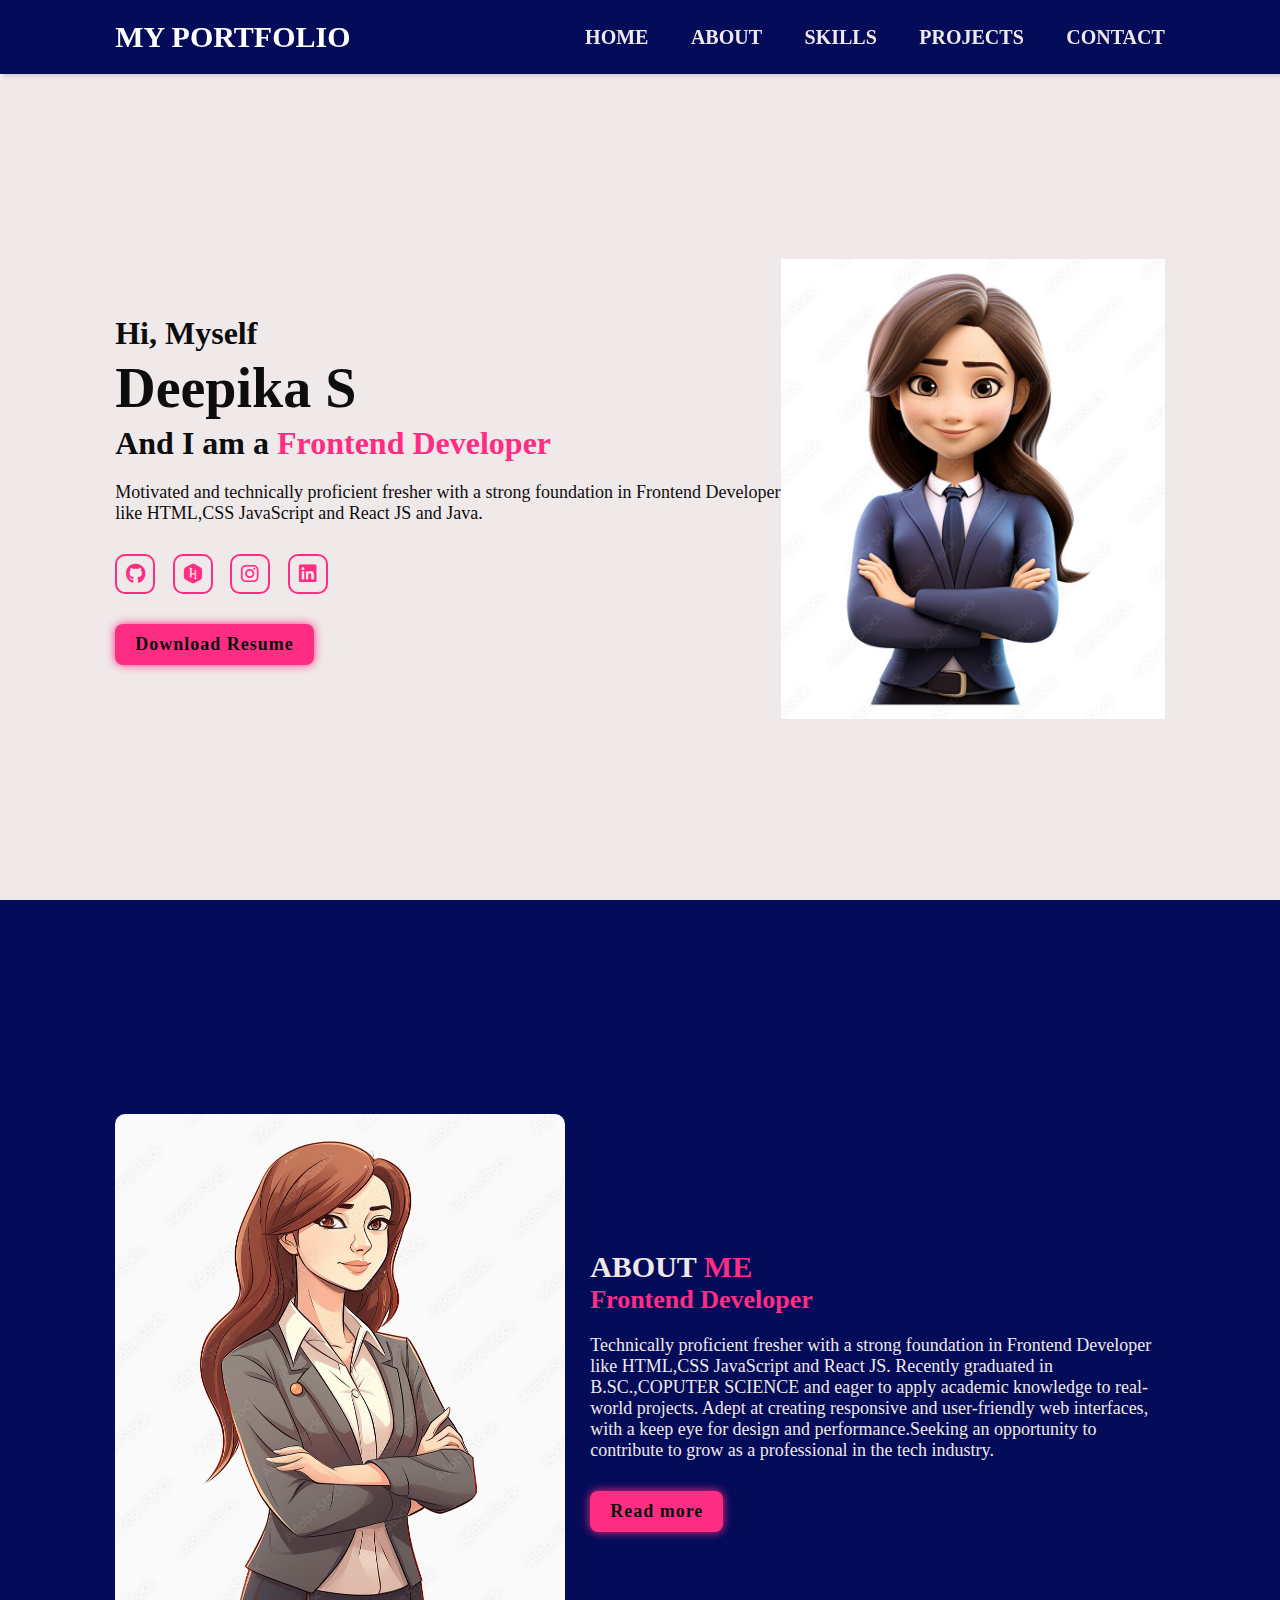
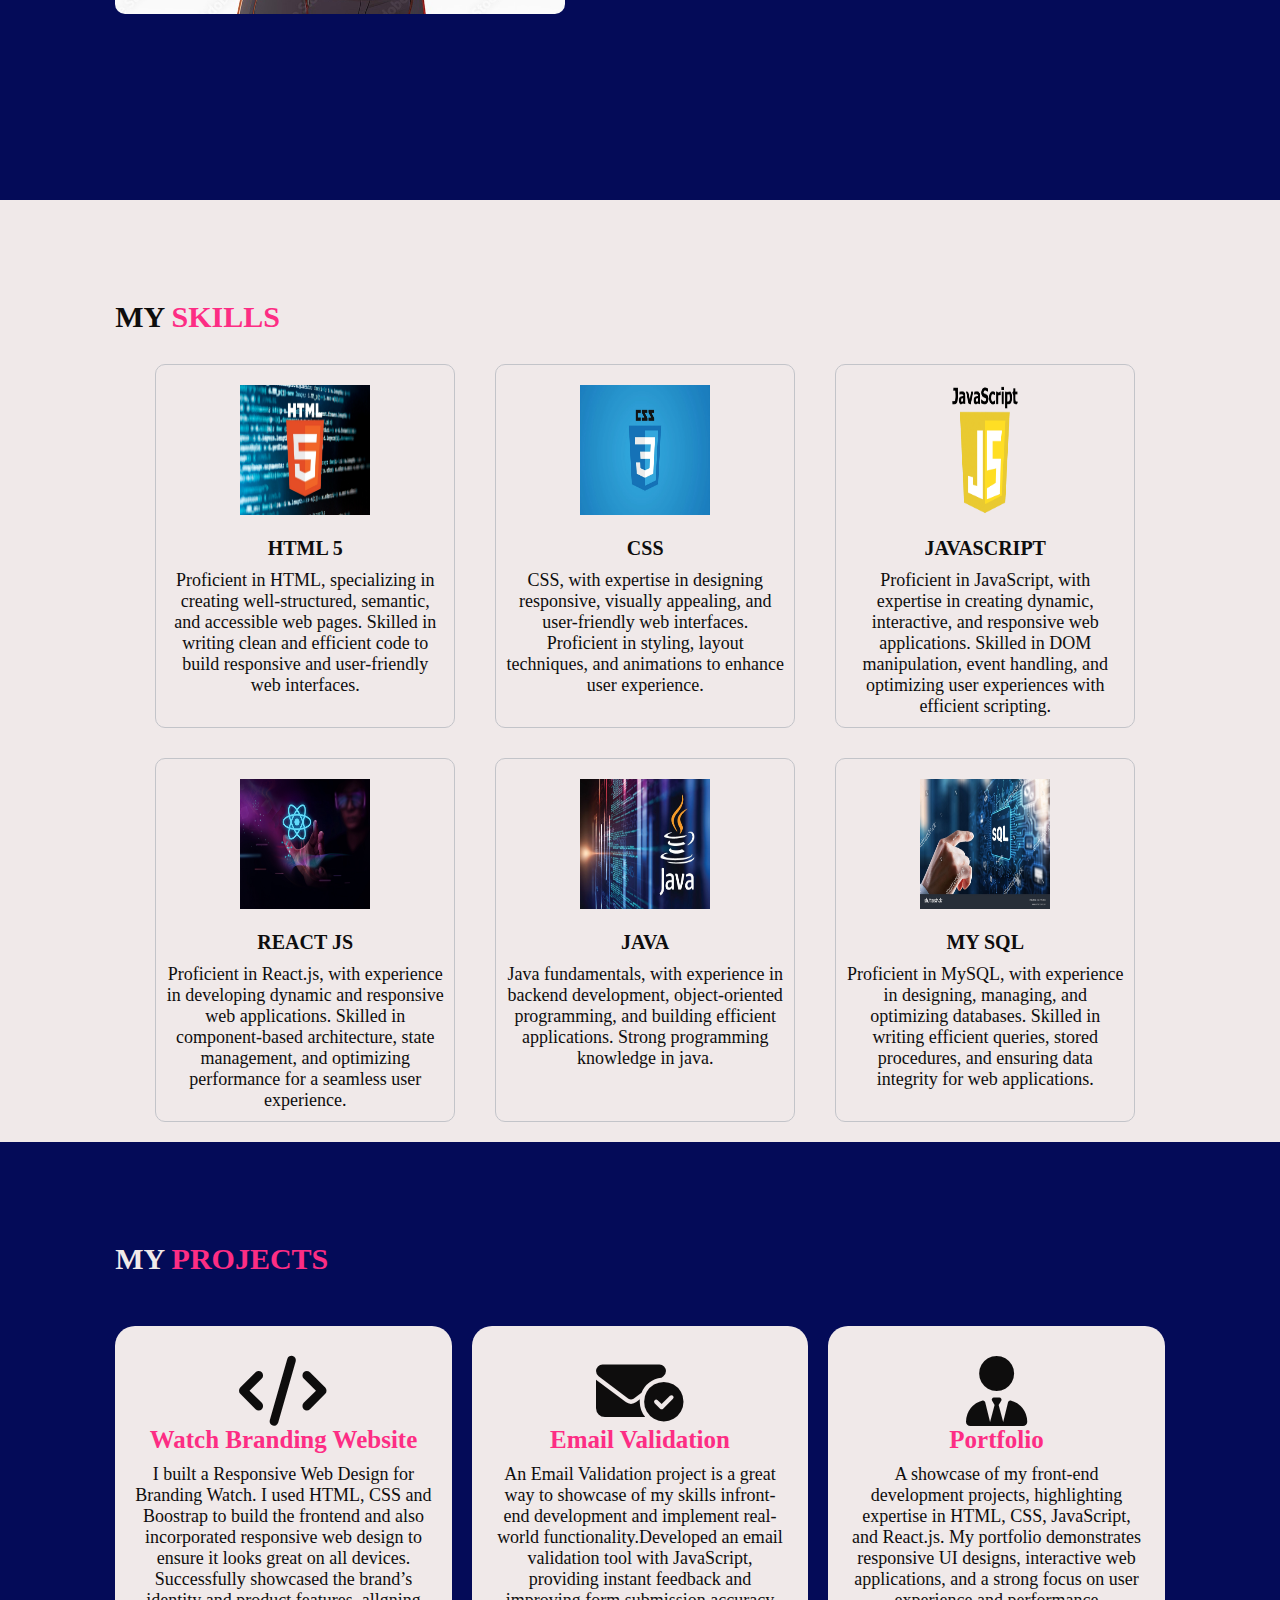
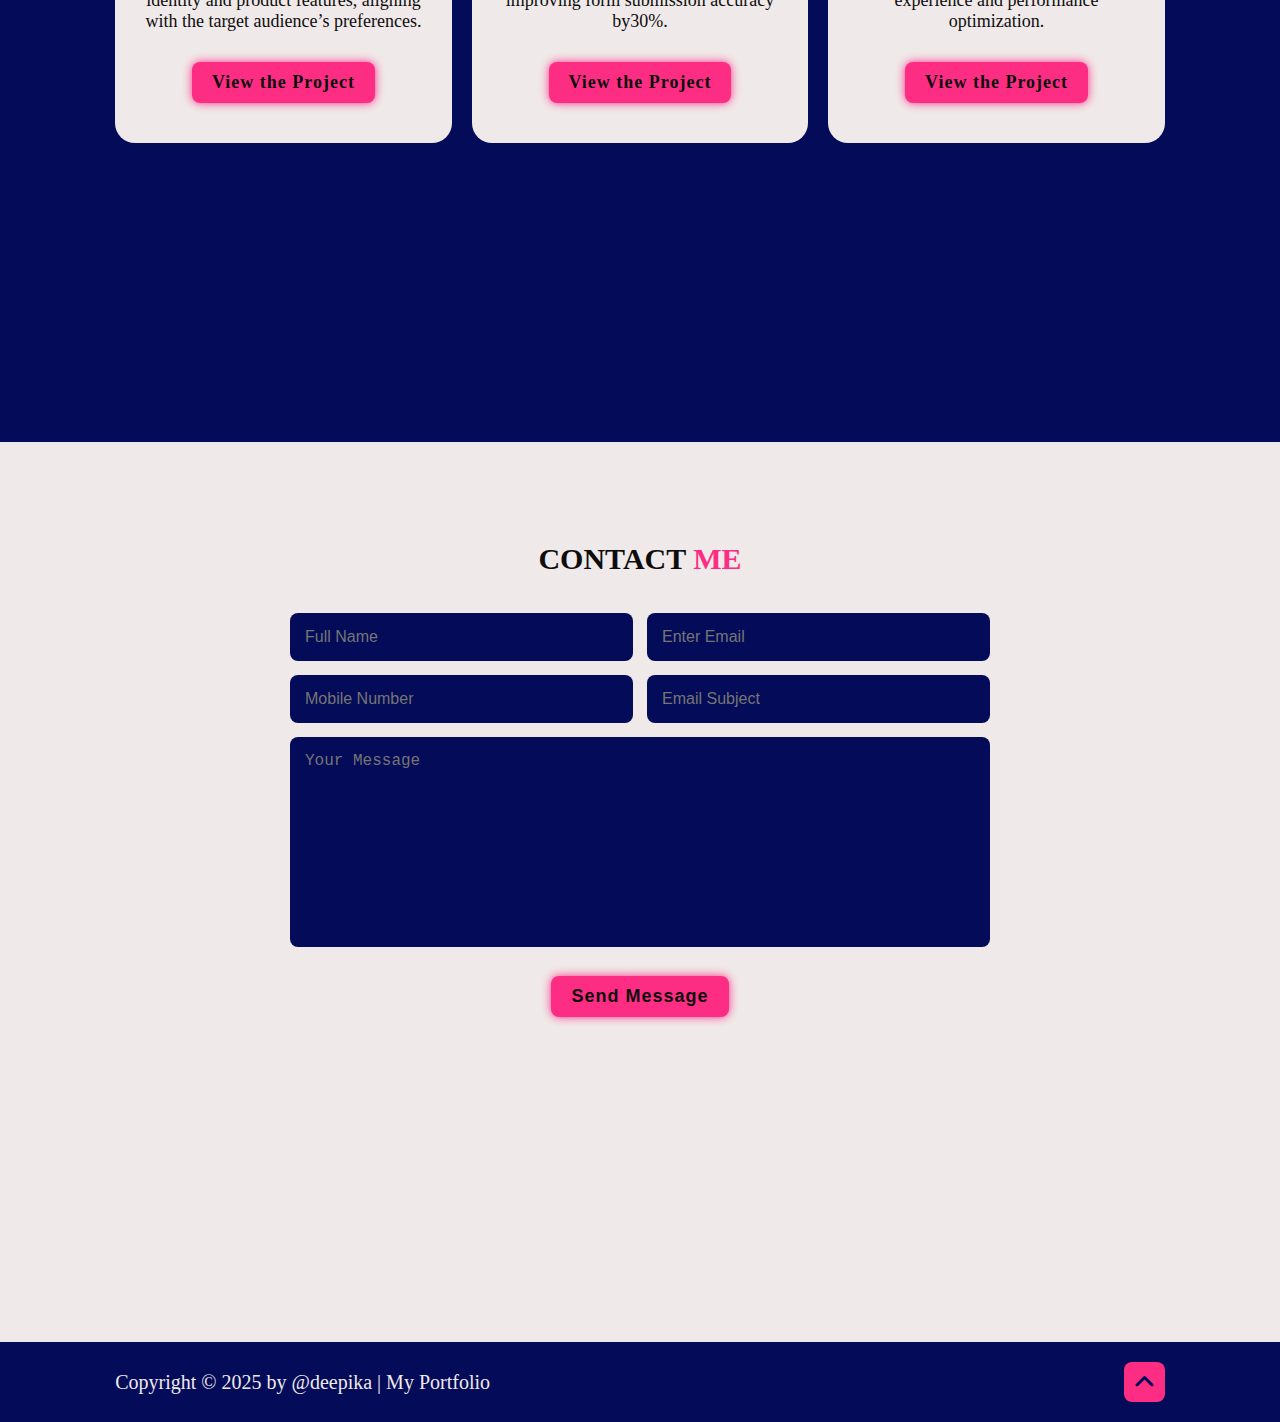
<file: index.html>
<!DOCTYPE html>
<html lang="en">

<head>
    <meta charset="UTF-8">
    <meta name="viewport" content="width=device-width, initial-scale=1.0">
    <link rel="stylesheet" href="https://cdnjs.cloudflare.com/ajax/libs/font-awesome/6.7.2/css/all.min.css"
        integrity="sha512-Evv84Mr4kqVGRNSgIGL/F/aIDqQb7xQ2vcrdIwxfjThSH8CSR7PBEakCr51Ck+w+/U6swU2Im1vVX0SVk9ABhg=="
        crossorigin="anonymous" referrerpolicy="no-referrer" />
    <title>MY PORTFOLIO</title>
    <link rel="stylesheet" href="style.css">
</head>

<body>
    <!-- HEADER -->
    <header class="header">
        <a href="#" class="logo">MY  PORTFOLIO</a>
        <div id="nav-id">
        <i class="fa-solid fa-bars" id="menu-icon" onclick="myFunction()"></i>
        <nav class="navbar" id="links">
            <a href="#home" class="active">HOME</a>
            <a href="#about">ABOUT</a>
            <a href="#skills">SKILLS</a>
            <a href="#projects">PROJECTS</a>
            <a href="#contact">CONTACT</a>
        </nav>
    </div>
    </header>

    <!-- HOME -->
    <section class="home" id="home">
        <div class="content">
            <h3 class="h3">Hi, Myself</h3>
            <h1>Deepika S</h1>
            <h3>And I am a <span>Frontend Developer</span></h3>
            <p>Motivated and technically proficient fresher with a strong foundation in Frontend Developer
                 like HTML,CSS JavaScript and React JS and Java.</p>
            <div class="social-media">
                <a href="https://github.com/DEEPIKA200315"><i class="fa-brands fa-github"></i></a>
                <a href="https://www.hackerrank.com/certificates/f82fffb9919e"><i class="fa-brands fa-hackerrank"></i></a>
                <a href="https://www.instagram.com/dpka737/"><i class="fa-brands fa-instagram"></i></a>
                <a href="https://www.linkedin.com/in/deepika-deepika-752648297"><i class="fa-brands fa-linkedin"></i></a>
            </div>
            <a href="DEEPIKA S-B.Sc(CS)-2024-Fronend Developer-CGPA-8.6 (2).pdf" download class="btn">Download Resume</a>
        </div>
        <div class="home-img">
            <img src="img/img1.jpg" alt="image">
        </div>
    </section>
    <!-- ABOUT -->
    <section class="about" id="about">
        <div class="about-img">
            <img src="/img/img2.jpg" width="450px" height="500px" alt="image">
        </div>
        <div class="about-content">
            <h2 class="heading">ABOUT <span>ME</span></h2>
            <h3>Frontend Developer</h3>
            <p>Technically proficient fresher with a strong foundation in Frontend Developer 
                like HTML,CSS JavaScript and React JS. Recently graduated in B.SC.,COPUTER SCIENCE and eager to apply academic
                 knowledge to real-world projects. Adept at creating responsive and user-friendly web interfaces, 
                 with a keep eye for design and performance.Seeking an opportunity to contribute to grow as a professional in the tech industry.</p>
            <a href="#" class="btn">Read more</a>
        </div>
    </section>

    <!-- SKILLS -->
    <section class="skills" id="skills">
        <h1>MY <span>SKILLS</span></h1>
        <div class="skils-content">
           <div class="card">
            <img src="img/html.jpg" width="150px" height="150px" alt="html">
            <h3>HTML 5</h3>
            <p>Proficient in HTML, specializing in creating well-structured, semantic, and accessible web pages. Skilled in writing 
                clean and efficient code to build responsive and user-friendly web interfaces.</p>
           </div>
           <div class="card">
            <img src="img/css.png" width="150px" height="150px" alt="css">
            <h3>CSS</h3>
            <p>CSS, with expertise in designing responsive, visually appealing, and user-friendly web interfaces. Proficient in styling, layout techniques, and animations to enhance user experience.</p>
           </div>
           <div class="card">
            <img src="img/js.png" width="150px" height="150px" alt="js">
            <h3>JAVASCRIPT</h3>
            <p>Proficient in JavaScript, with expertise in creating dynamic, interactive, and responsive web applications.
                 Skilled in DOM manipulation, event handling, and optimizing user experiences with efficient scripting.</p>
           </div>
        </div>
        <div class="skils-content">
           <div class="card">
            <img src="img/react.jpg" width="150px" height="150px" alt="react">
            <h3>REACT JS</h3>
            <p>Proficient in React.js, with experience in developing dynamic and responsive web applications. Skilled in component-based architecture, state management, 
                and optimizing performance for a seamless user experience.</p>
           </div>
           <div class="card">
            <img src="img/java.jpg" width="150px" height="150px" alt="java">
            <h3>JAVA</h3>
            <p> Java fundamentals, with experience in backend development, object-oriented programming, and building efficient 
                applications. Strong programming knowledge in java. </p>
           </div>
           <div class="card">
            <img src="img/sql.jpg" width="150px" height="150px" alt="sql">
            <h3>MY SQL</h3>
            <p>Proficient in MySQL, with experience in designing, managing, and optimizing databases. Skilled in
                 writing efficient queries, stored procedures, and ensuring data integrity for web applications.</p>
           </div>
        </div>
           
       
    </section>

    <!-- PROJECTS -->
    <section class="projects" id="projects">
        <h2>MY <span>PROJECTS</span></h2>
        <div class="projects-content">
            <div class="projects-box">
                <i class="fa-solid fa-code"></i>
                <h3>Watch Branding Website</h3>
                <p>I built a Responsive Web Design for Branding Watch. I used HTML, CSS and Boostrap 
                    to build the frontend and also incorporated responsive  web design to 
                    ensure it looks great on all devices. Successfully showcased the brand’s identity and 
                    product features, allgning with the target audience’s preferences.
                    </p>
                <a href="https://deepika200315.github.io/javascript-projects/portfolio/" class="btn">View the
                    Project</a>
            </div>
            <div class="projects-box">
                <i class="fa-solid fa-envelope-circle-check"></i>
                <h3>Email Validation</h3>
                <p>An Email Validation project is a great way to showcase of my skills infront-end development 
                    and implement real-world functionality.Developed an email validation tool with 
                    JavaScript, providing instant feedback and improving form submission accuracy by30%. </p>
                <a href="https://deepika200315.github.io/Email-Validation/Email-Validation/" class="btn">View the
                    Project</a>
            </div>
            <div class="projects-box">
                <i class="fa-solid fa-user-tie"></i>
                <h3>Portfolio</h3>
                <p>A showcase of my front-end development projects, highlighting expertise in HTML, CSS, JavaScript, and React.js. My portfolio demonstrates responsive UI designs,
                     interactive web applications, and a strong focus on user experience and performance optimization.</p>
                <a href="#" class="btn">View the Project</a>
            </div>
        </div>
    </section>

    <!-- CONTACT -->
    <section class="contact" id="contact">
        <h2 class="heading">CONTACT <span>ME</span></h2>
        <form action="#">
            <div class="input-box">
                <input type="text" placeholder="Full Name">
                <input type="email" placeholder="Enter Email">
            </div>
            <div class="input-box">
                <input type="number" placeholder="Mobile Number">
                <input type="email" placeholder="Email Subject">
            </div>
            <textarea name="" id="" cols="30" rows="10" placeholder="Your Message"></textarea>
            <input type="submit" value="Send Message" class="btn">
        </form>
    </section>
    <!-- FOOTER -->
    <footer class="footer" id="footer">
        <div class="footer-content">
            <p>Copyright &copy; 2025 by @deepika | My Portfolio</p>
        </div>
        <div class="footer-iconTop">
            <a href="#home"><i class="fa-solid fa-angle-up"></i></a>
        </div>
    </footer>
    <script src="javascript.js"></script>
</body>

</html>
</file>
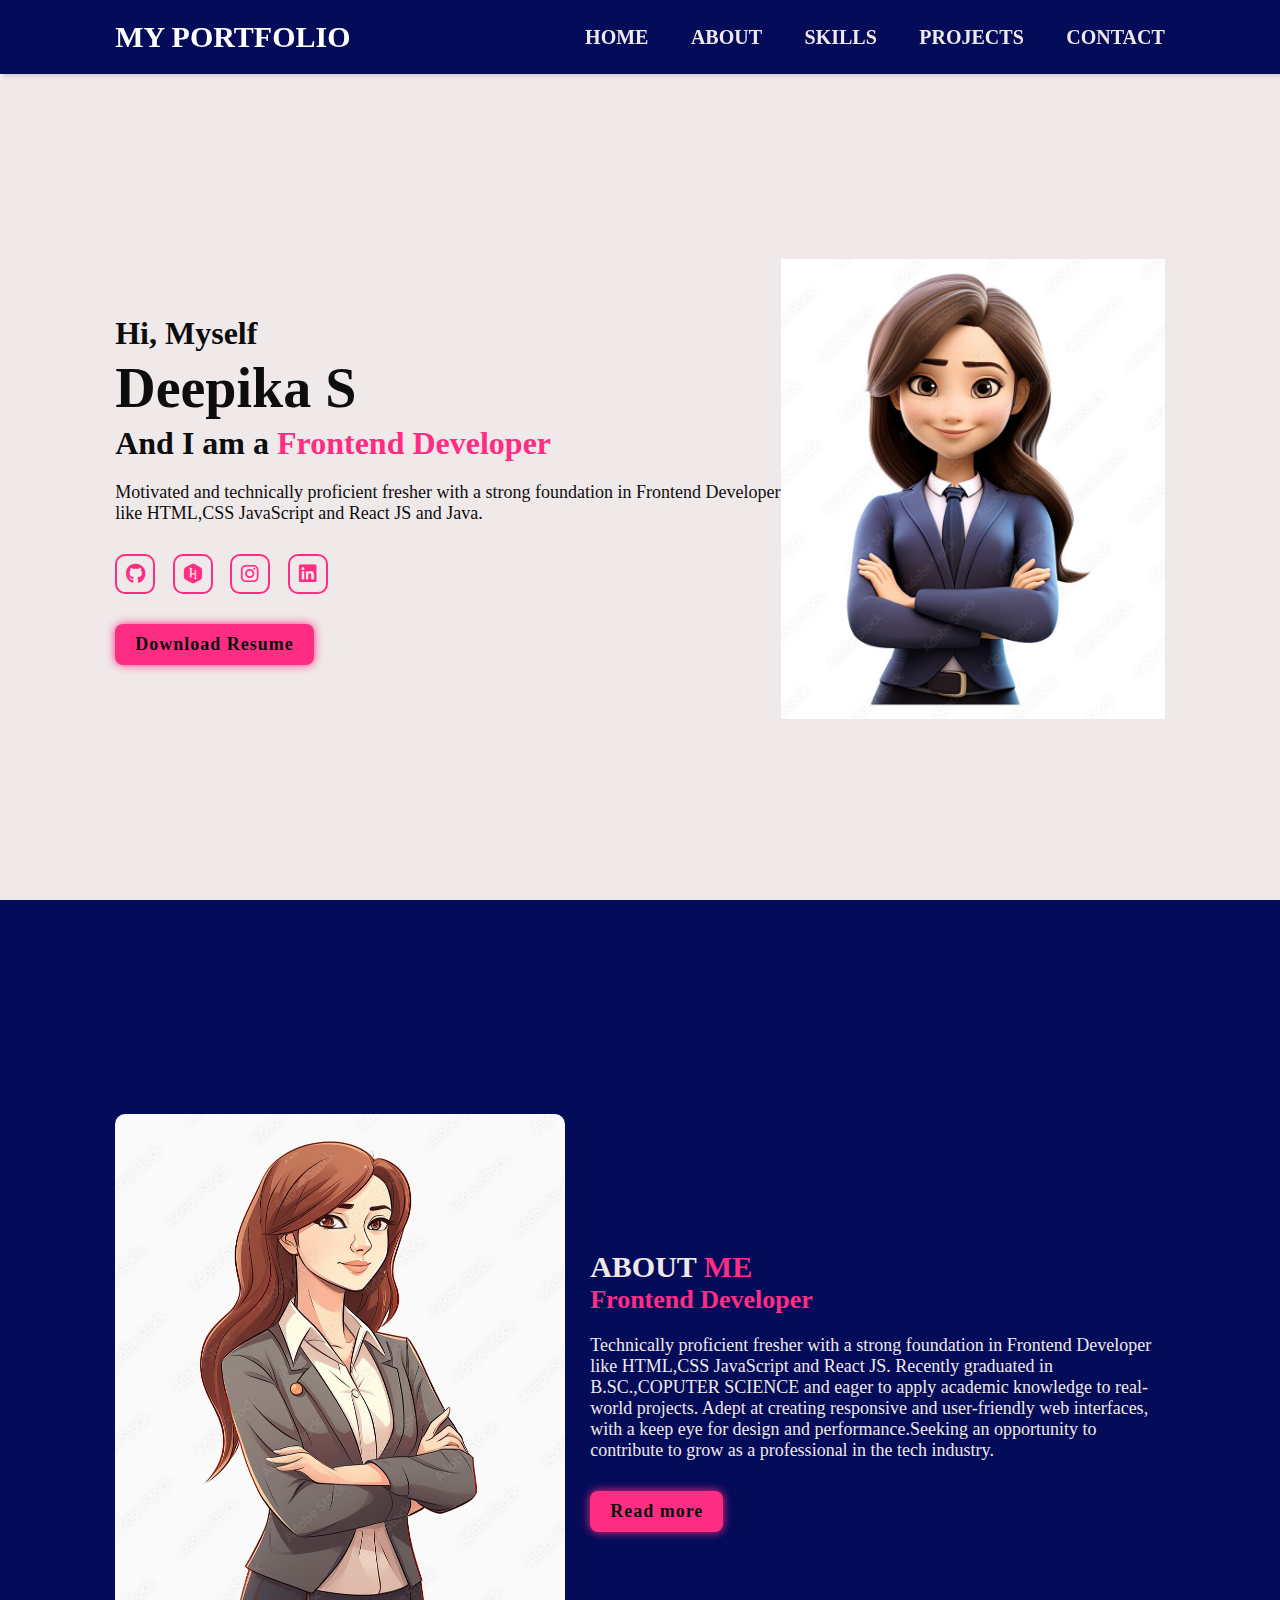
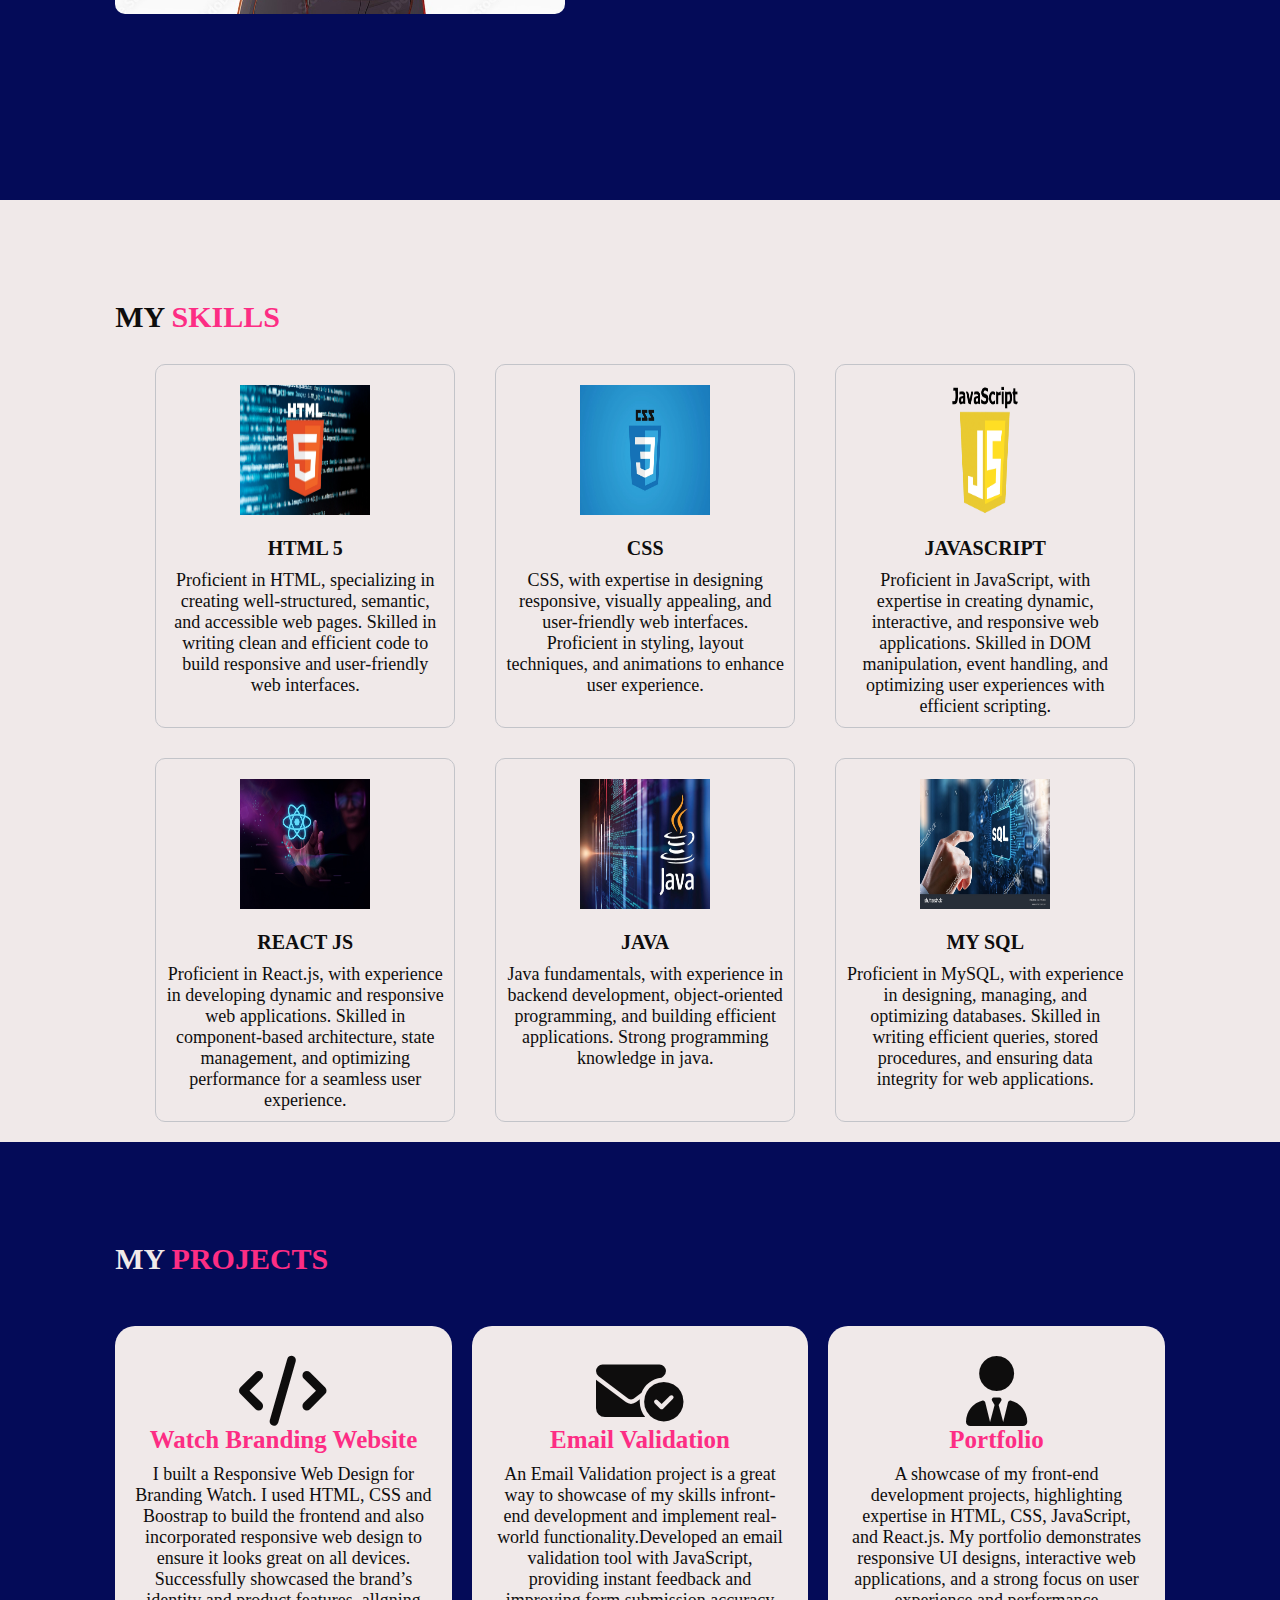
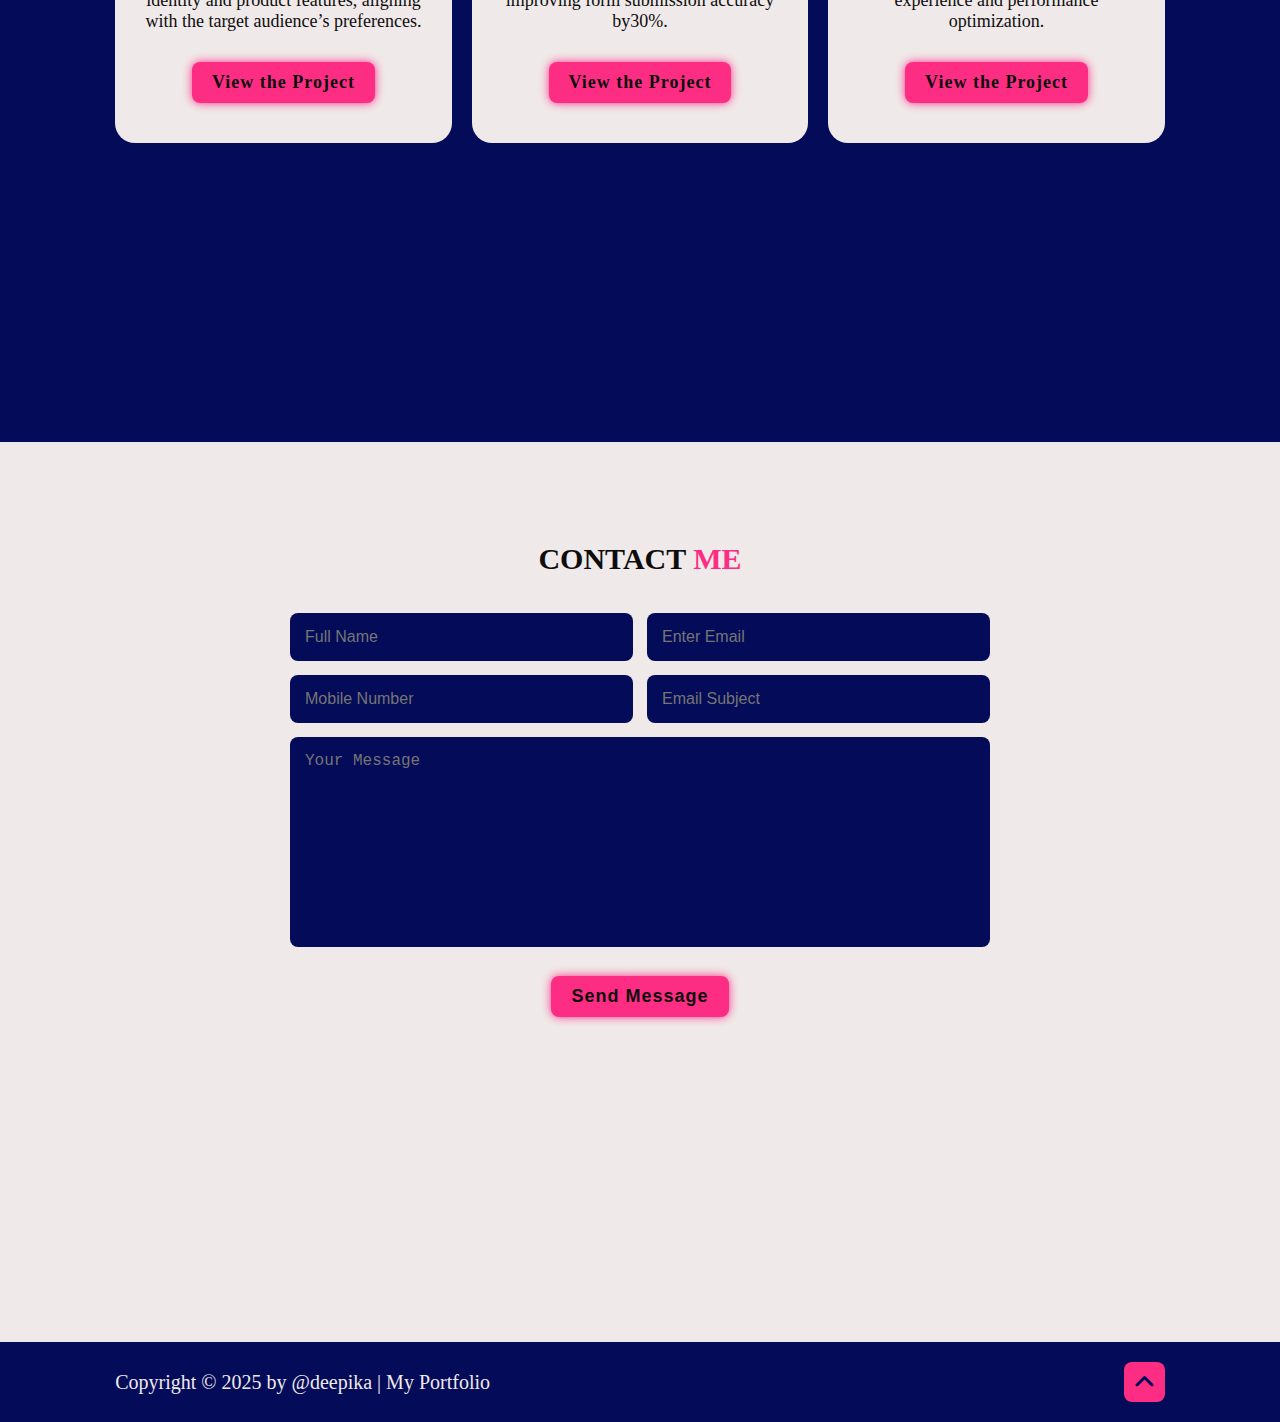
<file: PORTFOLIO/index.html>
<!DOCTYPE html>
<html lang="en">

<head>
    <meta charset="UTF-8">
    <meta name="viewport" content="width=device-width, initial-scale=1.0">
    <link rel="stylesheet" href="https://cdnjs.cloudflare.com/ajax/libs/font-awesome/6.7.2/css/all.min.css"
        integrity="sha512-Evv84Mr4kqVGRNSgIGL/F/aIDqQb7xQ2vcrdIwxfjThSH8CSR7PBEakCr51Ck+w+/U6swU2Im1vVX0SVk9ABhg=="
        crossorigin="anonymous" referrerpolicy="no-referrer" />
    <title>MY PORTFOLIO</title>
    <link rel="stylesheet" href="style.css">
</head>

<body>
    <!-- HEADER -->
    <header class="header">
        <a href="#" class="logo">MY  PORTFOLIO</a>
        <div id="nav-id">
        <i class="fa-solid fa-bars" id="menu-icon" onclick="myFunction()"></i>
        <nav class="navbar" id="links">
            <a href="#home" class="active">HOME</a>
            <a href="#about">ABOUT</a>
            <a href="#skills">SKILLS</a>
            <a href="#projects">PROJECTS</a>
            <a href="#contact">CONTACT</a>
        </nav>
    </div>
    </header>

    <!-- HOME -->
    <section class="home" id="home">
        <div class="content">
            <h3 class="h3">Hi, Myself</h3>
            <h1>Deepika S</h1>
            <h3>And I am a <span>Frontend Developer</span></h3>
            <p>Motivated and technically proficient fresher with a strong foundation in Frontend Developer
                 like HTML,CSS JavaScript and React JS and Java.</p>
            <div class="social-media">
                <a href="https://github.com/DEEPIKA200315"><i class="fa-brands fa-github"></i></a>
                <a href="https://www.hackerrank.com/certificates/f82fffb9919e"><i class="fa-brands fa-hackerrank"></i></a>
                <a href="https://www.instagram.com/dpka737/"><i class="fa-brands fa-instagram"></i></a>
                <a href="https://www.linkedin.com/in/deepika-deepika-752648297"><i class="fa-brands fa-linkedin"></i></a>
            </div>
            <a href="DEEPIKA S-B.Sc(CS)-2024-Fronend Developer-CGPA-8.6 (2).pdf" download class="btn">Download Resume</a>
        </div>
        <div class="home-img">
            <img src="img/img1.jpg" alt="image">
        </div>
    </section>
    <!-- ABOUT -->
    <section class="about" id="about">
        <div class="about-img">
            <img src="/img/img2.jpg" width="450px" height="500px" alt="image">
        </div>
        <div class="about-content">
            <h2 class="heading">ABOUT <span>ME</span></h2>
            <h3>Frontend Developer</h3>
            <p>Technically proficient fresher with a strong foundation in Frontend Developer 
                like HTML,CSS JavaScript and React JS. Recently graduated in B.SC.,COPUTER SCIENCE and eager to apply academic
                 knowledge to real-world projects. Adept at creating responsive and user-friendly web interfaces, 
                 with a keep eye for design and performance.Seeking an opportunity to contribute to grow as a professional in the tech industry.</p>
            <a href="#" class="btn">Read more</a>
        </div>
    </section>

    <!-- SKILLS -->
    <section class="skills" id="skills">
        <h1>MY <span>SKILLS</span></h1>
        <div class="skils-content">
           <div class="card">
            <img src="img/html.jpg" width="150px" height="150px" alt="html">
            <h3>HTML 5</h3>
            <p>Proficient in HTML, specializing in creating well-structured, semantic, and accessible web pages. Skilled in writing 
                clean and efficient code to build responsive and user-friendly web interfaces.</p>
           </div>
           <div class="card">
            <img src="img/css.png" width="150px" height="150px" alt="css">
            <h3>CSS</h3>
            <p>CSS, with expertise in designing responsive, visually appealing, and user-friendly web interfaces. Proficient in styling, layout techniques, and animations to enhance user experience.</p>
           </div>
           <div class="card">
            <img src="img/js.png" width="150px" height="150px" alt="js">
            <h3>JAVASCRIPT</h3>
            <p>Proficient in JavaScript, with expertise in creating dynamic, interactive, and responsive web applications.
                 Skilled in DOM manipulation, event handling, and optimizing user experiences with efficient scripting.</p>
           </div>
        </div>
        <div class="skils-content">
           <div class="card">
            <img src="img/react.jpg" width="150px" height="150px" alt="react">
            <h3>REACT JS</h3>
            <p>Proficient in React.js, with experience in developing dynamic and responsive web applications. Skilled in component-based architecture, state management, 
                and optimizing performance for a seamless user experience.</p>
           </div>
           <div class="card">
            <img src="img/java.jpg" width="150px" height="150px" alt="java">
            <h3>JAVA</h3>
            <p> Java fundamentals, with experience in backend development, object-oriented programming, and building efficient 
                applications. Strong programming knowledge in java. </p>
           </div>
           <div class="card">
            <img src="img/sql.jpg" width="150px" height="150px" alt="sql">
            <h3>MY SQL</h3>
            <p>Proficient in MySQL, with experience in designing, managing, and optimizing databases. Skilled in
                 writing efficient queries, stored procedures, and ensuring data integrity for web applications.</p>
           </div>
        </div>
           
       
    </section>

    <!-- PROJECTS -->
    <section class="projects" id="projects">
        <h2>MY <span>PROJECTS</span></h2>
        <div class="projects-content">
            <div class="projects-box">
                <i class="fa-solid fa-code"></i>
                <h3>Watch Branding Website</h3>
                <p>I built a Responsive Web Design for Branding Watch. I used HTML, CSS and Boostrap 
                    to build the frontend and also incorporated responsive  web design to 
                    ensure it looks great on all devices. Successfully showcased the brand’s identity and 
                    product features, allgning with the target audience’s preferences.
                    </p>
                <a href="https://deepika200315.github.io/javascript-projects/portfolio/" class="btn">View the
                    Project</a>
            </div>
            <div class="projects-box">
                <i class="fa-solid fa-envelope-circle-check"></i>
                <h3>Email Validation</h3>
                <p>An Email Validation project is a great way to showcase of my skills infront-end development 
                    and implement real-world functionality.Developed an email validation tool with 
                    JavaScript, providing instant feedback and improving form submission accuracy by30%. </p>
                <a href="https://deepika200315.github.io/Email-Validation/Email-Validation/" class="btn">View the
                    Project</a>
            </div>
            <div class="projects-box">
                <i class="fa-solid fa-user-tie"></i>
                <h3>Portfolio</h3>
                <p>A showcase of my front-end development projects, highlighting expertise in HTML, CSS, JavaScript, and React.js. My portfolio demonstrates responsive UI designs,
                     interactive web applications, and a strong focus on user experience and performance optimization.</p>
                <a href="#" class="btn">View the Project</a>
            </div>
        </div>
    </section>

    <!-- CONTACT -->
    <section class="contact" id="contact">
        <h2 class="heading">CONTACT <span>ME</span></h2>
        <form action="#">
            <div class="input-box">
                <input type="text" placeholder="Full Name">
                <input type="email" placeholder="Enter Email">
            </div>
            <div class="input-box">
                <input type="number" placeholder="Mobile Number">
                <input type="email" placeholder="Email Subject">
            </div>
            <textarea name="" id="" cols="30" rows="10" placeholder="Your Message"></textarea>
            <input type="submit" value="Send Message" class="btn">
        </form>
    </section>
    <!-- FOOTER -->
    <footer class="footer" id="footer">
        <div class="footer-content">
            <p>Copyright &copy; 2025 by @deepika | My Portfolio</p>
        </div>
        <div class="footer-iconTop">
            <a href="#home"><i class="fa-solid fa-angle-up"></i></a>
        </div>
    </footer>
    <script src="javascript.js"></script>
</body>

</html>
</file>
<file: style.css>
*{
    margin: 0;
    padding: 0;
    box-sizing: border-box;
    text-decoration: none;
    border: none;
    outline: none;
    scroll-behavior: smooth;
}
:root{
    --bg-color: #f0e9e9;
    --snd-bf-color: #040b58;
    --text-color: #0e0d0d;
    --main-color: #fd2d84;
}
html{
    font-size: 62.5%;
    overflow-x: hidden;
}
body{
    background-color: var(--bg-color);
    color: var(--text-color);
}
section{
    min-height: 100vh;
    padding: 10rem 9% 2rem;
}
.header{
    position: fixed;
    top: 0;
    left: 0;
    width: 100%;
    padding: 2rem 9%;
    background-color: var(--snd-bf-color);
    display: flex;
    justify-content: space-between;
    align-items: center;
    box-shadow: 3px 3px 3px hsl(0, 5%, 82%); 
    z-index: 100;
}

.logo{
    font-size: 30px;
    color: white;
    font-weight: 800;
}
.navbar a{
    font-size: 2rem;
    color: var(--bg-color);
    margin-left: 4rem;
    font-weight: 700;
}

.navbar a:hover{
    color: #fd2d84;
}
.active a:active{
    color: var(--main-color);
}
#menu-icon{
    font-size: 3.6rem;
    color: #fd2d84;
    display: none;
}
.home{
    display: flex;
    justify-content: center;
    align-items: center;
}
.content h3{
    font-size: 3.2rem;
    font-weight: 700;
}
.content h3:nth-of-type(2){
    margin-bottom: 2rem;
}
span{
    color: var(--main-color);
}
.content h1{
    font-size: 5.6rem;
    font-weight: 700;
    line-height: 1.3;
}
.home-img img{
    width: 30vw;
    animation: floatImage 4s ease-in-out infinite;
}
@keyframes floatImage{
    0%{
        transform: translateY(0);
    }
    50%{
        transform: translateY(-2.4rem);
    }
    100%{
        transform: translateY(0);
    }
}
.content p{
    font-size: 1.8rem;
}
.social-media a{
    display: inline-flex;
    justify-content: center;
    align-items: center;
    width: 4rem;
    height: 4rem;
    background: transparent;
    border: .2rem solid var(--main-color);
    border-radius: 10px;
    font-size: 2rem;
    color: var(--main-color);
    margin: 3rem 1.5rem 3rem 0;
    transition: .5s ease;
}
.social-media a:hover{
    background: var(--main-color);
    color: var(--snd-bf-color);
    box-shadow: 0 0 1rem var(--main-color);
}
.btn{
    display: inline-block;
    padding: 1rem 2rem;
    /* border: 1px solid var(--snd-bf-color); */
    font-size: 18px;
    border-radius: 8px;
    box-shadow: 0 0 1rem var(--main-color);
    color: var(--text-color);
    letter-spacing: .1rem;
    font-weight: 600;
    background-color: var(--main-color);
    transition: .5s ease;

}
.btn:hover{
    background-color: var(--bg-color);
}
.about{
    display: flex;
    justify-content: center;
    align-items: center;
    gap: 2.5rem;
    background: var(--snd-bf-color);
}

.heading{
    text-align: center;
    font-size: 4.5rem;
}
.about-content h2{
    text-align: left;
    line-height: 1.2;
    color: var(--bg-color);
}
.about-content h3{
    font-size: 2.6rem;
    color: var(--main-color);
}
.about-content p{
    font-size: 18px;
    margin: 2rem 0 3rem;
    color: var(--bg-color);
}
.about-img img{
    border-radius: 10px;
    margin-bottom: 50px;
}
.skills span{
    font-size: 30px;
    color: var(--main-color);
}
.skills h1{
    font-size: 30px;
}
.skils-content{
    display: flex;
    flex-wrap: wrap;
}
.card{
    width: 300px;
    text-align: center;
    align-items: baseline;
    padding: 10px;
    margin-left: 4rem;
    margin-top: 3rem;
    border: #c3c4c9 1px solid;
    border-radius: 10px;
}
.card:hover{
    box-shadow: 1px 1px 15px var(--snd-bf-color);
}
.card h3{
    font-size: 20px;
    padding: 10px;
}
.card p{
    font-size: 18px;
}
.card img{
    padding: 10px;
}

.projects h2{
    margin-bottom: 5rem ;
    /* font-size: 35px; */
    font-size: 30px;
} 
.projects-content{
    display: flex;
    justify-content: center;
    align-items: center;
    flex-wrap: wrap;
    gap: 2rem;
}
.projects{
    background-color: var(--snd-bf-color);
}
.projects-content .projects-box{
    flex: 1 1 30rem;
    padding: 3rem 2rem 4rem;
    border-radius: 2rem;
    background-color: var(--bg-color);
    color: var(--text-color);
    /* border: .2rem solid var(--bg-color); */
    text-align: center;
    transition: .5s ease;
}
.projects-content .projects-box:hover{
    box-shadow: 0 0 15px rgb(65, 56, 56);
    transform: scale(1);
}
.projects h2{
    color: var(--bg-color);
}
.projects-box i{
    font-size: 7rem;
    color: var(--text-color);
}
.projects-box p{
    font-size: 1.8rem;
    margin: 1rem 0 3rem;
    color: var(--text-color);
}
.projects-box h3{
    font-size: 25px;
    color: var(--main-color);
}
.heading{
    font-size: 30px;
}
.contact h2{
    margin-bottom: 3rem;
}
.contact form{
    max-width: 70rem;
    margin: 1rem auto;
    text-align: center;
    margin-bottom: 3rem;
}
.contact form .input-box{
    display: flex;
    justify-content: space-between;
    flex-wrap: wrap;
}
.contact form .input-box input, .contact form textarea{
    width: 100%;
    padding: 1.5rem;
    font-size: 1.6rem;
    color: var(--bg-color);
    background-color: var(--snd-bf-color);
    border-radius: .8rem;
    margin: .7rem 0;
}
.contact form .input-box input{
    width: 49%;
}
.contact form textarea{
    resize: none;
}
.contact form .btn{
    margin-top: 2rem;
    cursor: pointer;
}
.footer{
    display: flex;
    justify-content: space-between;
    align-items: center;
    flex-wrap: wrap;
    padding: 2rem 9%;
    background-color: var(--snd-bf-color);
    color: var(--bg-color);
}
.footer-content{ 
    font-size: 2rem;
}
.footer-iconTop{
    display: inline-flex;
    justify-content: center;
    align-items: center;
    padding: .8rem 1rem;
    background-color: var(--main-color);
    border-radius: .8rem;
    transition: .5s ease;
}
.footer-iconTop a:hover{
    box-shadow: 0 0 3rem var(--main-color);
}
.footer-iconTop a i{
    font-size: 2.4rem;
    color: var(--snd-bf-color);
}

@media (max-width: 1200px){
    html{
        font-size: 55%;
    }
}
@media (max-width: 991px){
    .header{
        padding: 2rem 3%;
    }
    section{
        padding: 10rem 3%;
    }
    .projects{
        padding: 7rem;
    }
    
    .contact{
        min-height: auto;
    }
    .footer{
        padding: 2rem 3%;
    }
}
@media (max-width: 768px){
    #menu-icon{
        display: block;
    }
    .navbar{
        position: absolute;
        top: 100%;
        left: 0;
        width: 100%;
        padding: 1rem 3%;
        background-color: var(--bg-color);
        border-top: .1rem solid rgba(0,0,0,.2);
        box-shadow: 0 .5rem 1rem rgba(0,0,0,.2);
        display: none;
        background-color: var(--snd-bf-color);
    }
    .navbar.active{
        display: block;
    }
    .navbar a{
        color: var(--bg-color);
        display: block;
        font-size: 2rem;
        margin: 3rem 0;
    } 
    .home{
        flex-direction: column;
        margin-top: 2rem;
    }
    .content .h3{
        font-size: 2.5rem;
        margin-top: 20px;
    }
    .content{
        order: 2;
    }
    .content h1{
        font-size: 5rem;
    }
    .home-img img{
        width: 70vw;
        margin-top: 4rem;
    }
    .about{
        flex-direction: column;
    }
    .about-img img{
        width: 90vw;
        margin-top: 4rem;
    }
    .projects h2{
        margin-bottom: 3rem;
        margin-top: 50px;
    }

    .heading{
        margin-top: 40px;
        margin-bottom: 20px;
    }
    .skills{
        margin-left: 43px;
    }
    
}
@media (max-width: 617px){

    .header .menu-icon{
        background: black;
        display: block;
        position: absolute;
        right: 0;
        top: 0;
    }
    .navbar.active{
        display: block;
    }
    .navbar a:hover{
        border-bottom: 2px solid white;
    }
    .navbar a{
        display: block;
        padding: 10px;
        width: 100%;
        text-align: center;
    }
    .home-img img{
        width: 80vw;
        margin-top: 4rem;
    }
    .about-img img{
        width: 80vw;
        margin-top: 4rem;
    }
}

@media  (max-width: 450px){
    html{
        font-size: 50%;
    }
    .contact form .input-box input{
        width: 100%;
    }
}
</file>
<file: PORTFOLIO/style.css>
*{
    margin: 0;
    padding: 0;
    box-sizing: border-box;
    text-decoration: none;
    border: none;
    outline: none;
    scroll-behavior: smooth;
}
:root{
    --bg-color: #f0e9e9;
    --snd-bf-color: #040b58;
    --text-color: #0e0d0d;
    --main-color: #fd2d84;
}
html{
    font-size: 62.5%;
    overflow-x: hidden;
}
body{
    background-color: var(--bg-color);
    color: var(--text-color);
}
section{
    min-height: 100vh;
    padding: 10rem 9% 2rem;
}
.header{
    position: fixed;
    top: 0;
    left: 0;
    width: 100%;
    padding: 2rem 9%;
    background-color: var(--snd-bf-color);
    display: flex;
    justify-content: space-between;
    align-items: center;
    box-shadow: 3px 3px 3px hsl(0, 5%, 82%); 
    z-index: 100;
}

.logo{
    font-size: 30px;
    color: white;
    font-weight: 800;
}
.navbar a{
    font-size: 2rem;
    color: var(--bg-color);
    margin-left: 4rem;
    font-weight: 700;
}

.navbar a:hover{
    color: #fd2d84;
}
.active a:active{
    color: var(--main-color);
}
#menu-icon{
    font-size: 3.6rem;
    color: #fd2d84;
    display: none;
}
.home{
    display: flex;
    justify-content: center;
    align-items: center;
}
.content h3{
    font-size: 3.2rem;
    font-weight: 700;
}
.content h3:nth-of-type(2){
    margin-bottom: 2rem;
}
span{
    color: var(--main-color);
}
.content h1{
    font-size: 5.6rem;
    font-weight: 700;
    line-height: 1.3;
}
.home-img img{
    width: 30vw;
    animation: floatImage 4s ease-in-out infinite;
}
@keyframes floatImage{
    0%{
        transform: translateY(0);
    }
    50%{
        transform: translateY(-2.4rem);
    }
    100%{
        transform: translateY(0);
    }
}
.content p{
    font-size: 1.8rem;
}
.social-media a{
    display: inline-flex;
    justify-content: center;
    align-items: center;
    width: 4rem;
    height: 4rem;
    background: transparent;
    border: .2rem solid var(--main-color);
    border-radius: 10px;
    font-size: 2rem;
    color: var(--main-color);
    margin: 3rem 1.5rem 3rem 0;
    transition: .5s ease;
}
.social-media a:hover{
    background: var(--main-color);
    color: var(--snd-bf-color);
    box-shadow: 0 0 1rem var(--main-color);
}
.btn{
    display: inline-block;
    padding: 1rem 2rem;
    /* border: 1px solid var(--snd-bf-color); */
    font-size: 18px;
    border-radius: 8px;
    box-shadow: 0 0 1rem var(--main-color);
    color: var(--text-color);
    letter-spacing: .1rem;
    font-weight: 600;
    background-color: var(--main-color);
    transition: .5s ease;

}
.btn:hover{
    background-color: var(--bg-color);
}
.about{
    display: flex;
    justify-content: center;
    align-items: center;
    gap: 2.5rem;
    background: var(--snd-bf-color);
}

.heading{
    text-align: center;
    font-size: 4.5rem;
}
.about-content h2{
    text-align: left;
    line-height: 1.2;
    color: var(--bg-color);
}
.about-content h3{
    font-size: 2.6rem;
    color: var(--main-color);
}
.about-content p{
    font-size: 18px;
    margin: 2rem 0 3rem;
    color: var(--bg-color);
}
.about-img img{
    border-radius: 10px;
    margin-bottom: 50px;
}
.skills span{
    font-size: 30px;
    color: var(--main-color);
}
.skills h1{
    font-size: 30px;
}
.skils-content{
    display: flex;
    flex-wrap: wrap;
}
.card{
    width: 300px;
    text-align: center;
    align-items: baseline;
    padding: 10px;
    margin-left: 4rem;
    margin-top: 3rem;
    border: #c3c4c9 1px solid;
    border-radius: 10px;
}
.card:hover{
    box-shadow: 1px 1px 15px var(--snd-bf-color);
}
.card h3{
    font-size: 20px;
    padding: 10px;
}
.card p{
    font-size: 18px;
}
.card img{
    padding: 10px;
}

.projects h2{
    margin-bottom: 5rem ;
    /* font-size: 35px; */
    font-size: 30px;
} 
.projects-content{
    display: flex;
    justify-content: center;
    align-items: center;
    flex-wrap: wrap;
    gap: 2rem;
}
.projects{
    background-color: var(--snd-bf-color);
}
.projects-content .projects-box{
    flex: 1 1 30rem;
    padding: 3rem 2rem 4rem;
    border-radius: 2rem;
    background-color: var(--bg-color);
    color: var(--text-color);
    /* border: .2rem solid var(--bg-color); */
    text-align: center;
    transition: .5s ease;
}
.projects-content .projects-box:hover{
    box-shadow: 0 0 15px rgb(65, 56, 56);
    transform: scale(1);
}
.projects h2{
    color: var(--bg-color);
}
.projects-box i{
    font-size: 7rem;
    color: var(--text-color);
}
.projects-box p{
    font-size: 1.8rem;
    margin: 1rem 0 3rem;
    color: var(--text-color);
}
.projects-box h3{
    font-size: 25px;
    color: var(--main-color);
}
.heading{
    font-size: 30px;
}
.contact h2{
    margin-bottom: 3rem;
}
.contact form{
    max-width: 70rem;
    margin: 1rem auto;
    text-align: center;
    margin-bottom: 3rem;
}
.contact form .input-box{
    display: flex;
    justify-content: space-between;
    flex-wrap: wrap;
}
.contact form .input-box input, .contact form textarea{
    width: 100%;
    padding: 1.5rem;
    font-size: 1.6rem;
    color: var(--bg-color);
    background-color: var(--snd-bf-color);
    border-radius: .8rem;
    margin: .7rem 0;
}
.contact form .input-box input{
    width: 49%;
}
.contact form textarea{
    resize: none;
}
.contact form .btn{
    margin-top: 2rem;
    cursor: pointer;
}
.footer{
    display: flex;
    justify-content: space-between;
    align-items: center;
    flex-wrap: wrap;
    padding: 2rem 9%;
    background-color: var(--snd-bf-color);
    color: var(--bg-color);
}
.footer-content{ 
    font-size: 2rem;
}
.footer-iconTop{
    display: inline-flex;
    justify-content: center;
    align-items: center;
    padding: .8rem 1rem;
    background-color: var(--main-color);
    border-radius: .8rem;
    transition: .5s ease;
}
.footer-iconTop a:hover{
    box-shadow: 0 0 3rem var(--main-color);
}
.footer-iconTop a i{
    font-size: 2.4rem;
    color: var(--snd-bf-color);
}

@media (max-width: 1200px){
    html{
        font-size: 55%;
    }
}
@media (max-width: 991px){
    .header{
        padding: 2rem 3%;
    }
    section{
        padding: 10rem 3%;
    }
    .projects{
        padding: 7rem;
    }
    
    .contact{
        min-height: auto;
    }
    .footer{
        padding: 2rem 3%;
    }
}
@media (max-width: 768px){
    #menu-icon{
        display: block;
    }
    .navbar{
        position: absolute;
        top: 100%;
        left: 0;
        width: 100%;
        padding: 1rem 3%;
        background-color: var(--bg-color);
        border-top: .1rem solid rgba(0,0,0,.2);
        box-shadow: 0 .5rem 1rem rgba(0,0,0,.2);
        display: none;
        background-color: var(--snd-bf-color);
    }
    .navbar.active{
        display: block;
    }
    .navbar a{
        color: var(--bg-color);
        display: block;
        font-size: 2rem;
        margin: 3rem 0;
    } 
    .home{
        flex-direction: column;
        margin-top: 2rem;
    }
    .content .h3{
        font-size: 2.5rem;
        margin-top: 20px;
    }
    .content{
        order: 2;
    }
    .content h1{
        font-size: 5rem;
    }
    .home-img img{
        width: 70vw;
        margin-top: 4rem;
    }
    .about{
        flex-direction: column;
    }
    .about-img img{
        width: 90vw;
        margin-top: 4rem;
    }
    .projects h2{
        margin-bottom: 3rem;
        margin-top: 50px;
    }

    .heading{
        margin-top: 40px;
        margin-bottom: 20px;
    }
    .skills{
        margin-left: 43px;
    }
    
}
@media (max-width: 617px){

    .header .menu-icon{
        background: black;
        display: block;
        position: absolute;
        right: 0;
        top: 0;
    }
    .navbar.active{
        display: block;
    }
    .navbar a:hover{
        border-bottom: 2px solid white;
    }
    .navbar a{
        display: block;
        padding: 10px;
        width: 100%;
        text-align: center;
    }
    .home-img img{
        width: 80vw;
        margin-top: 4rem;
    }
    .about-img img{
        width: 80vw;
        margin-top: 4rem;
    }
}

@media  (max-width: 450px){
    html{
        font-size: 50%;
    }
    .contact form .input-box input{
        width: 100%;
    }
}
</file>
